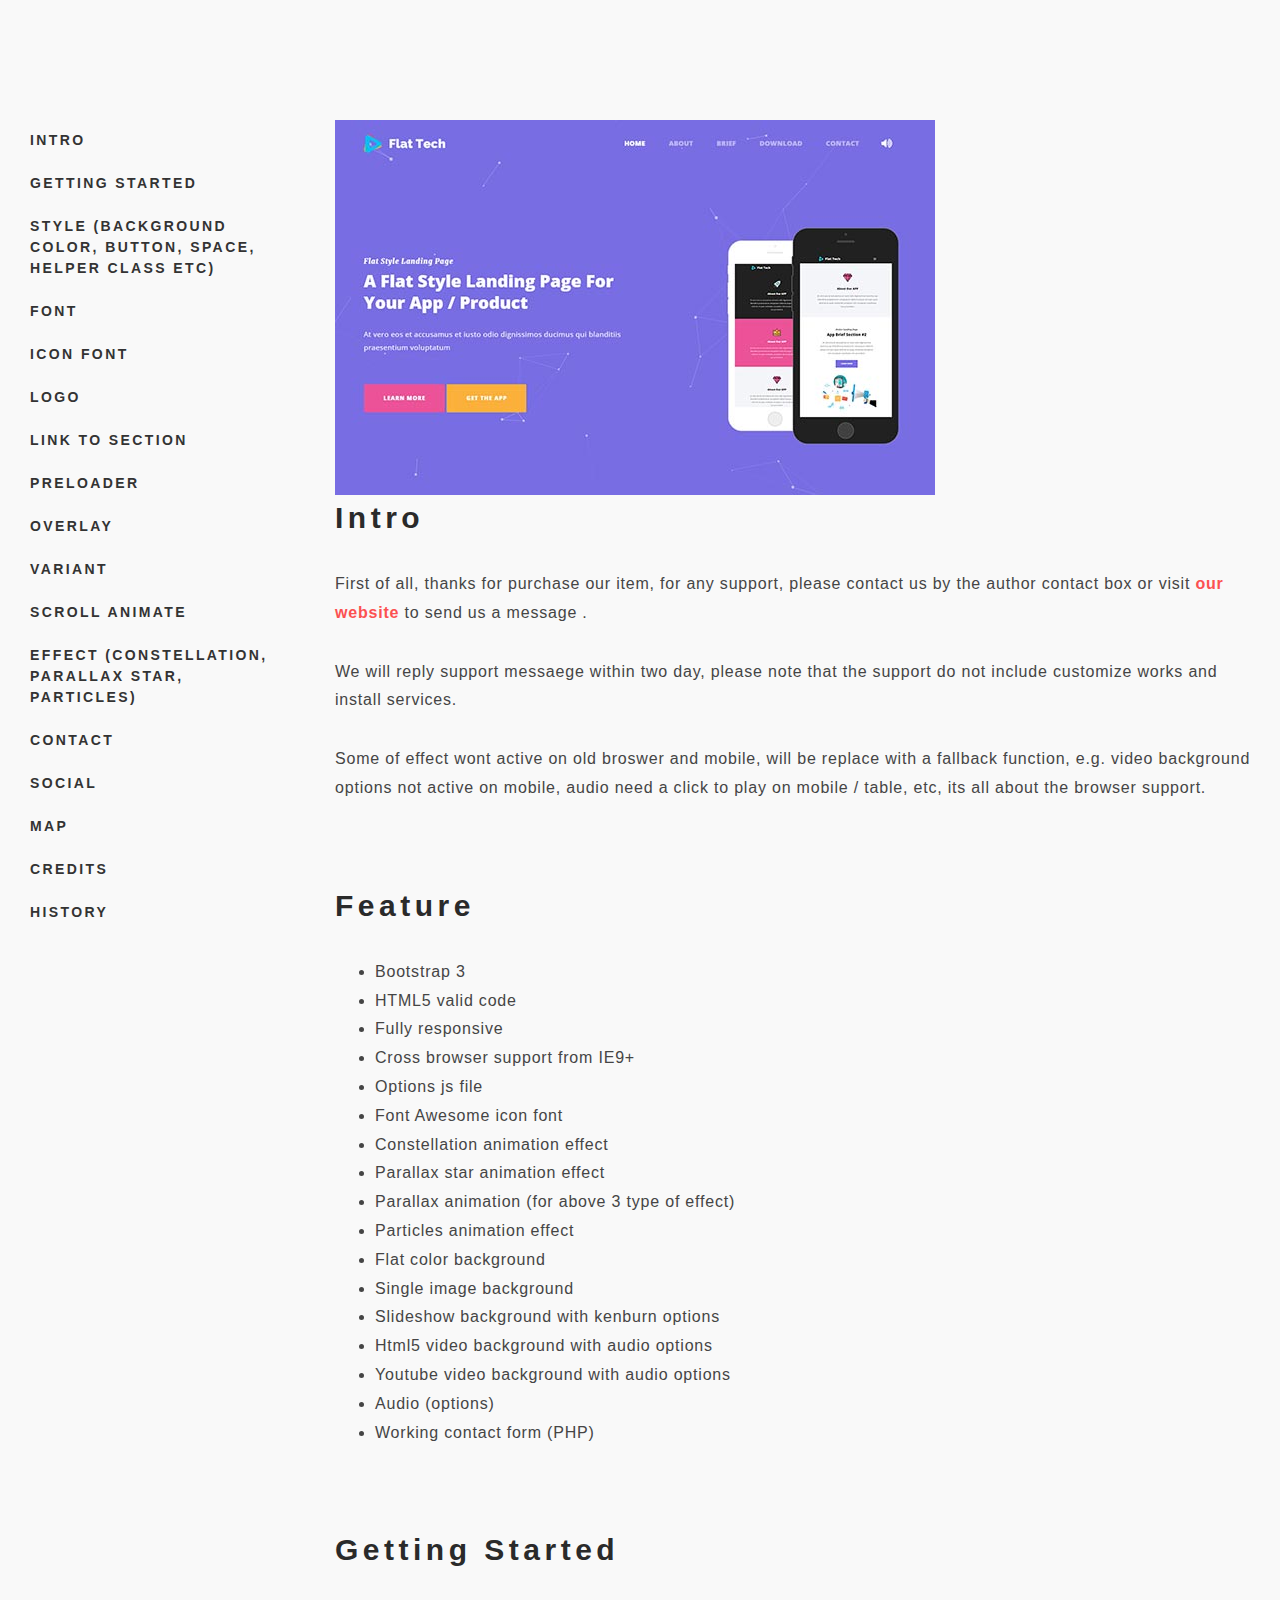
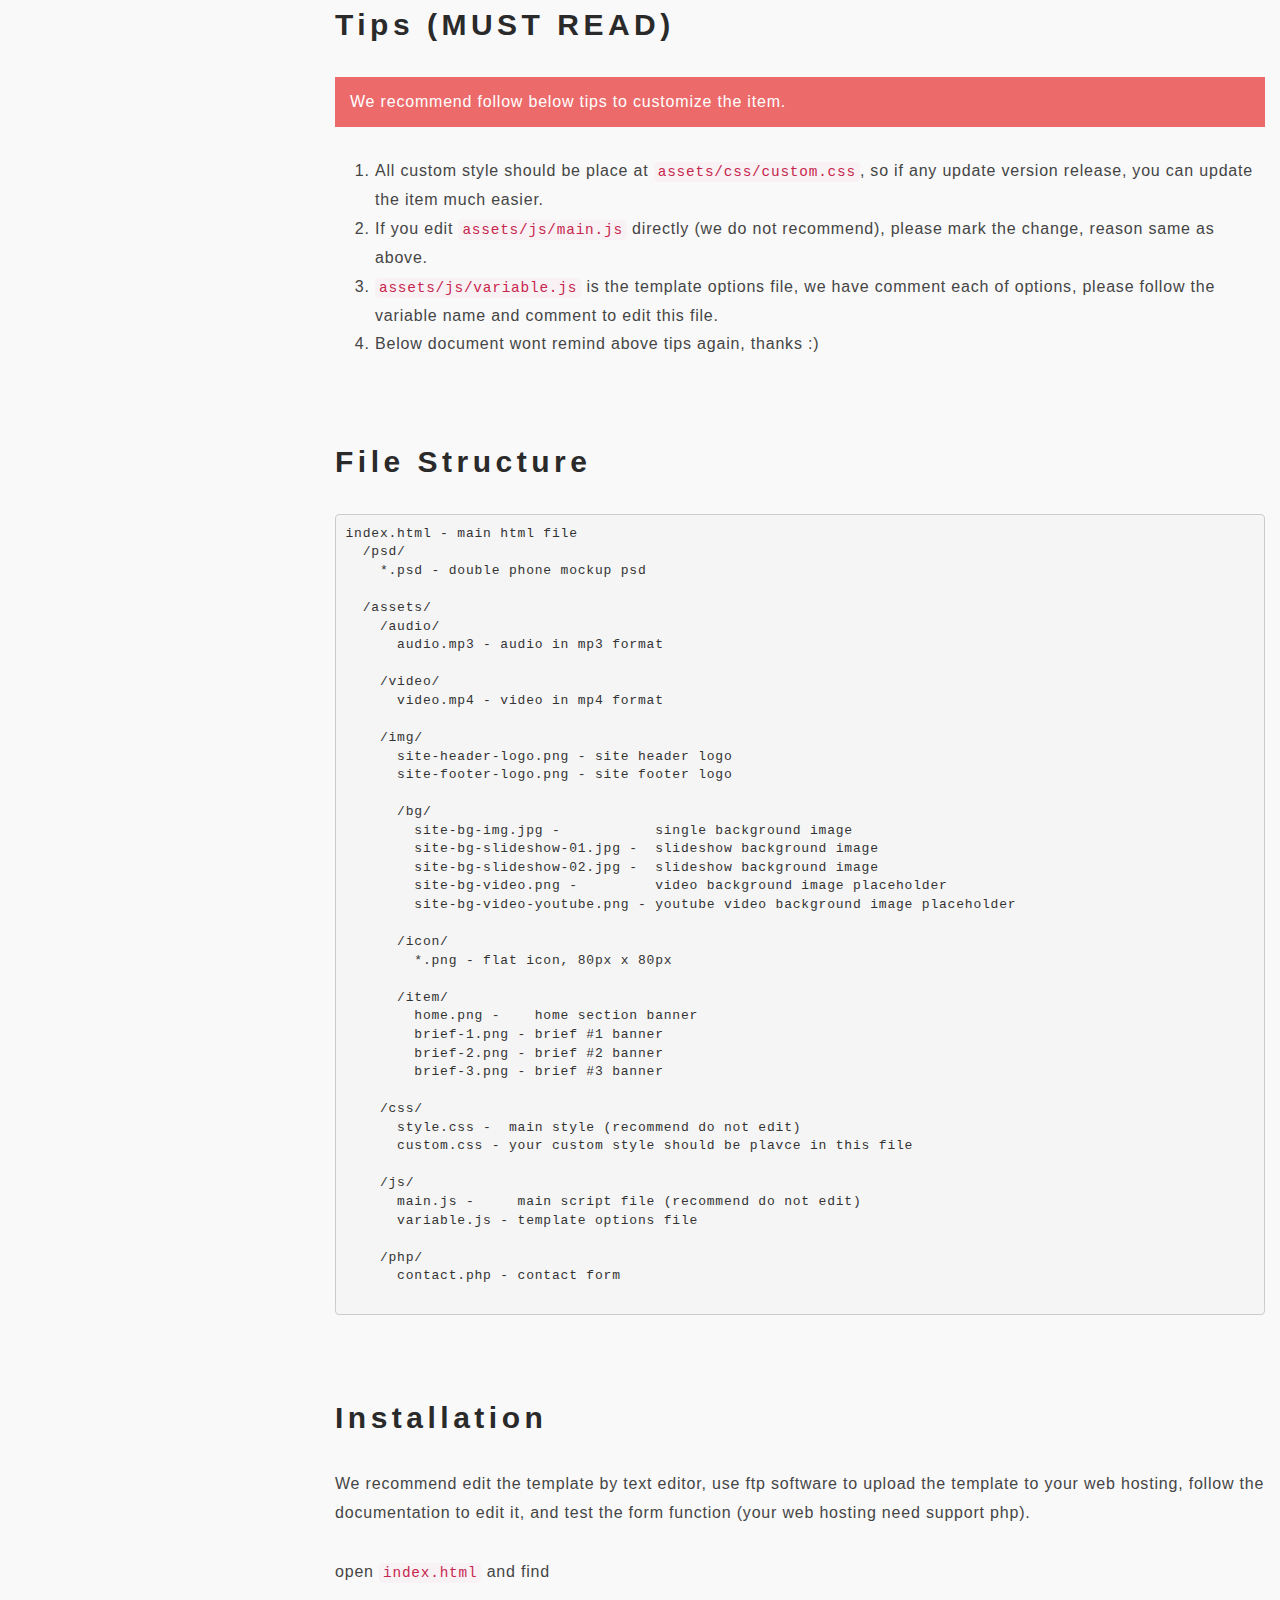
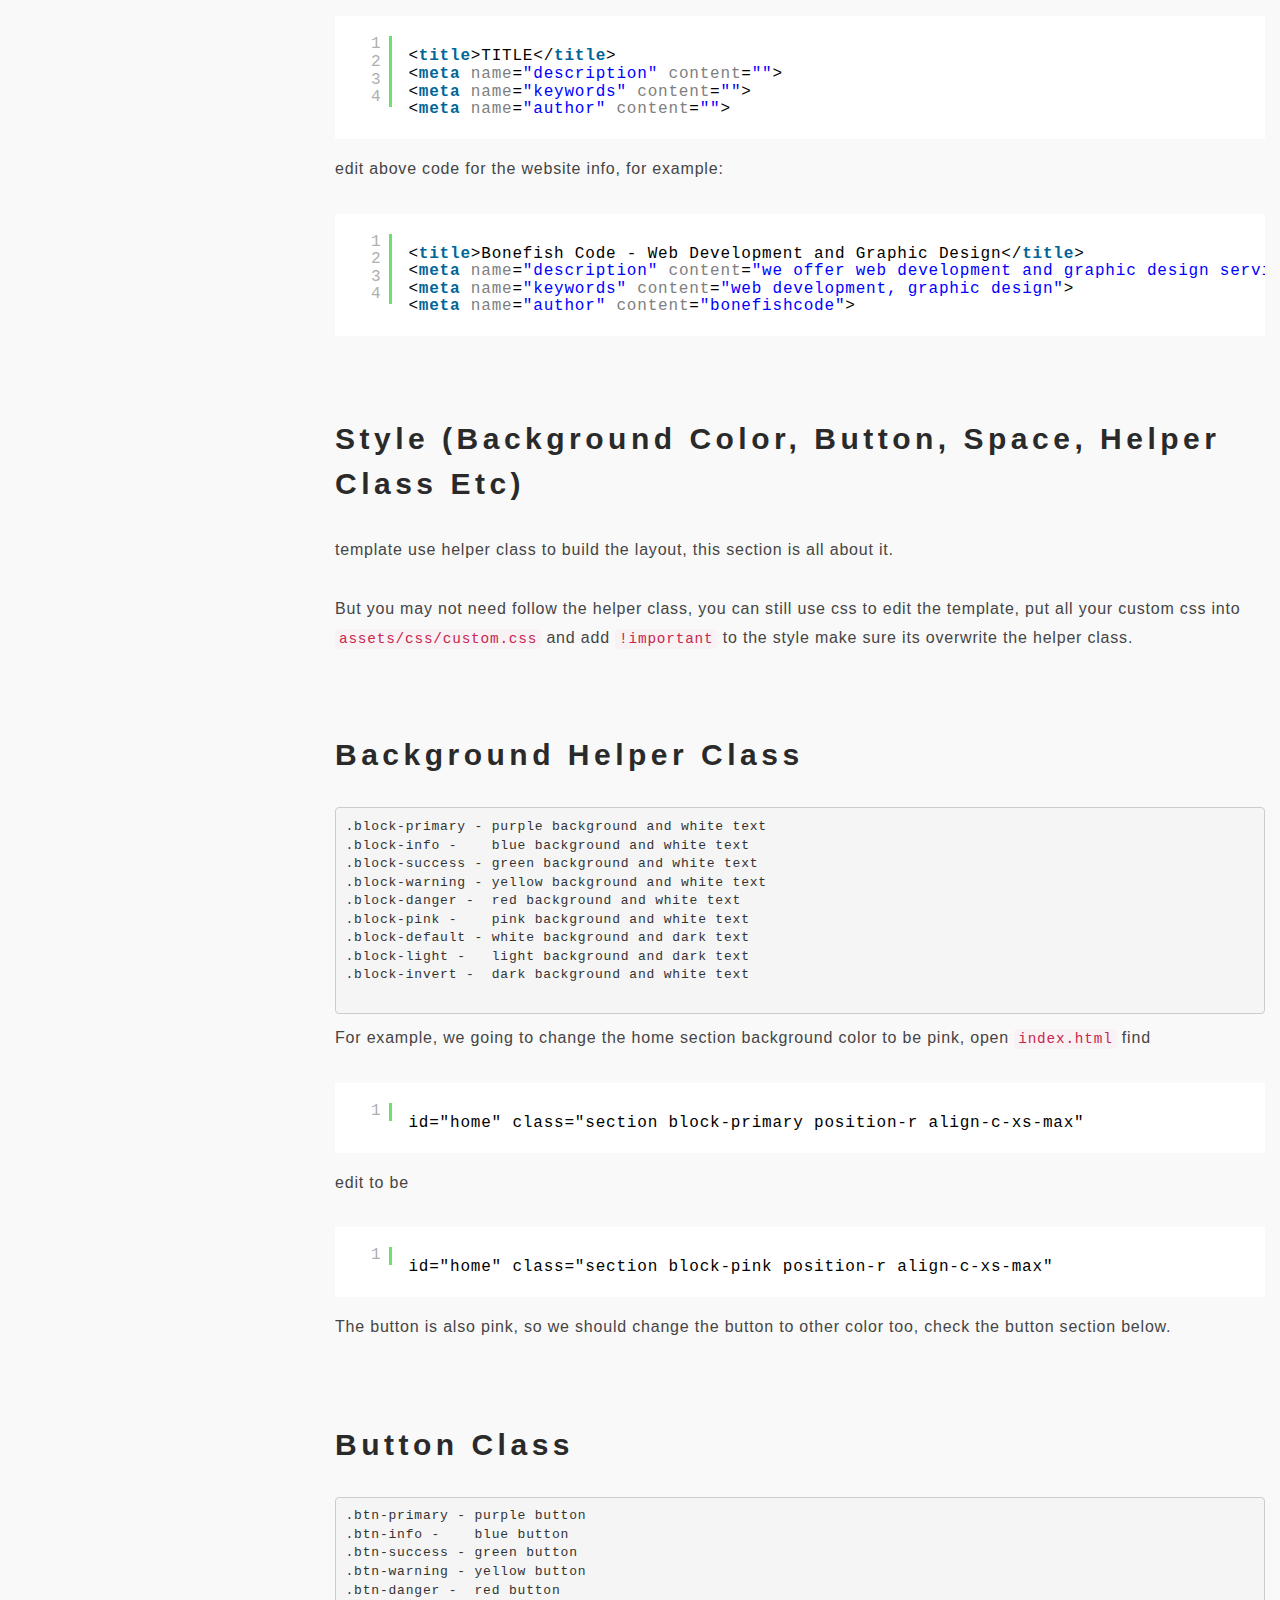
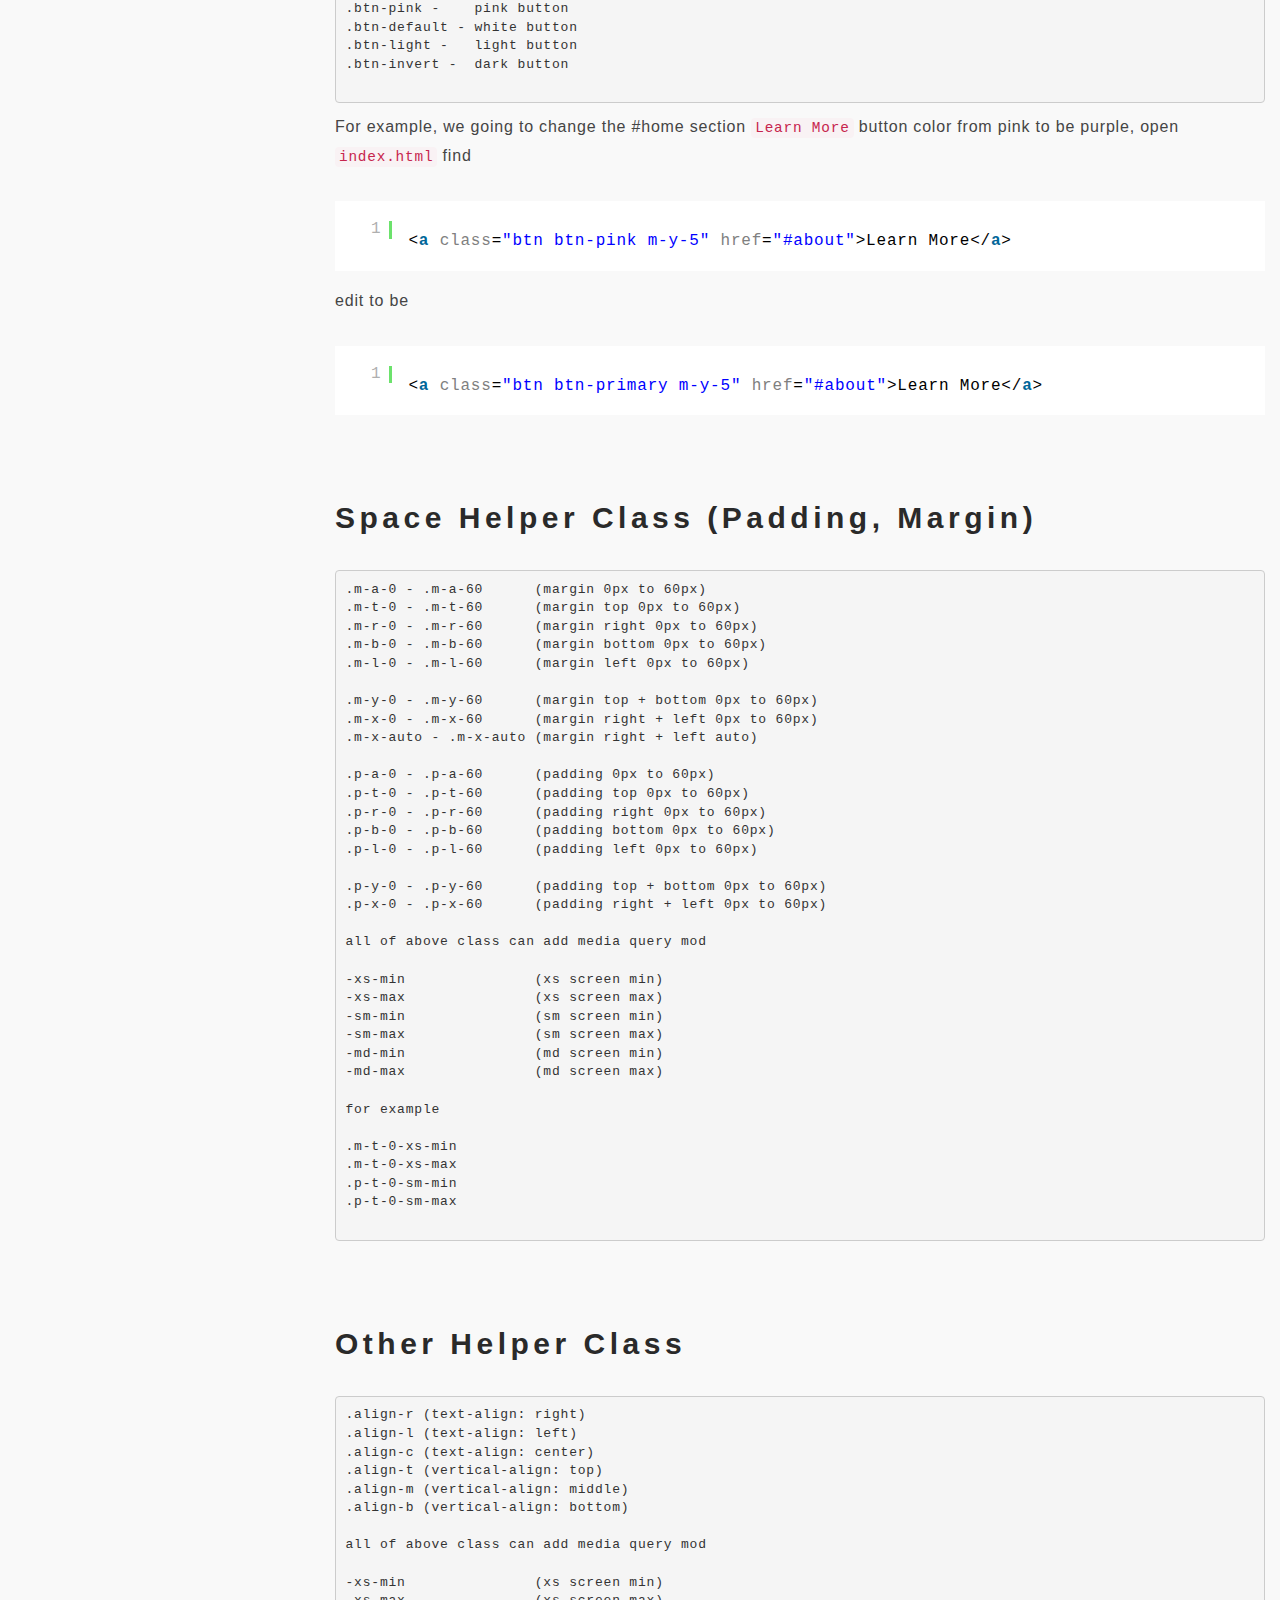
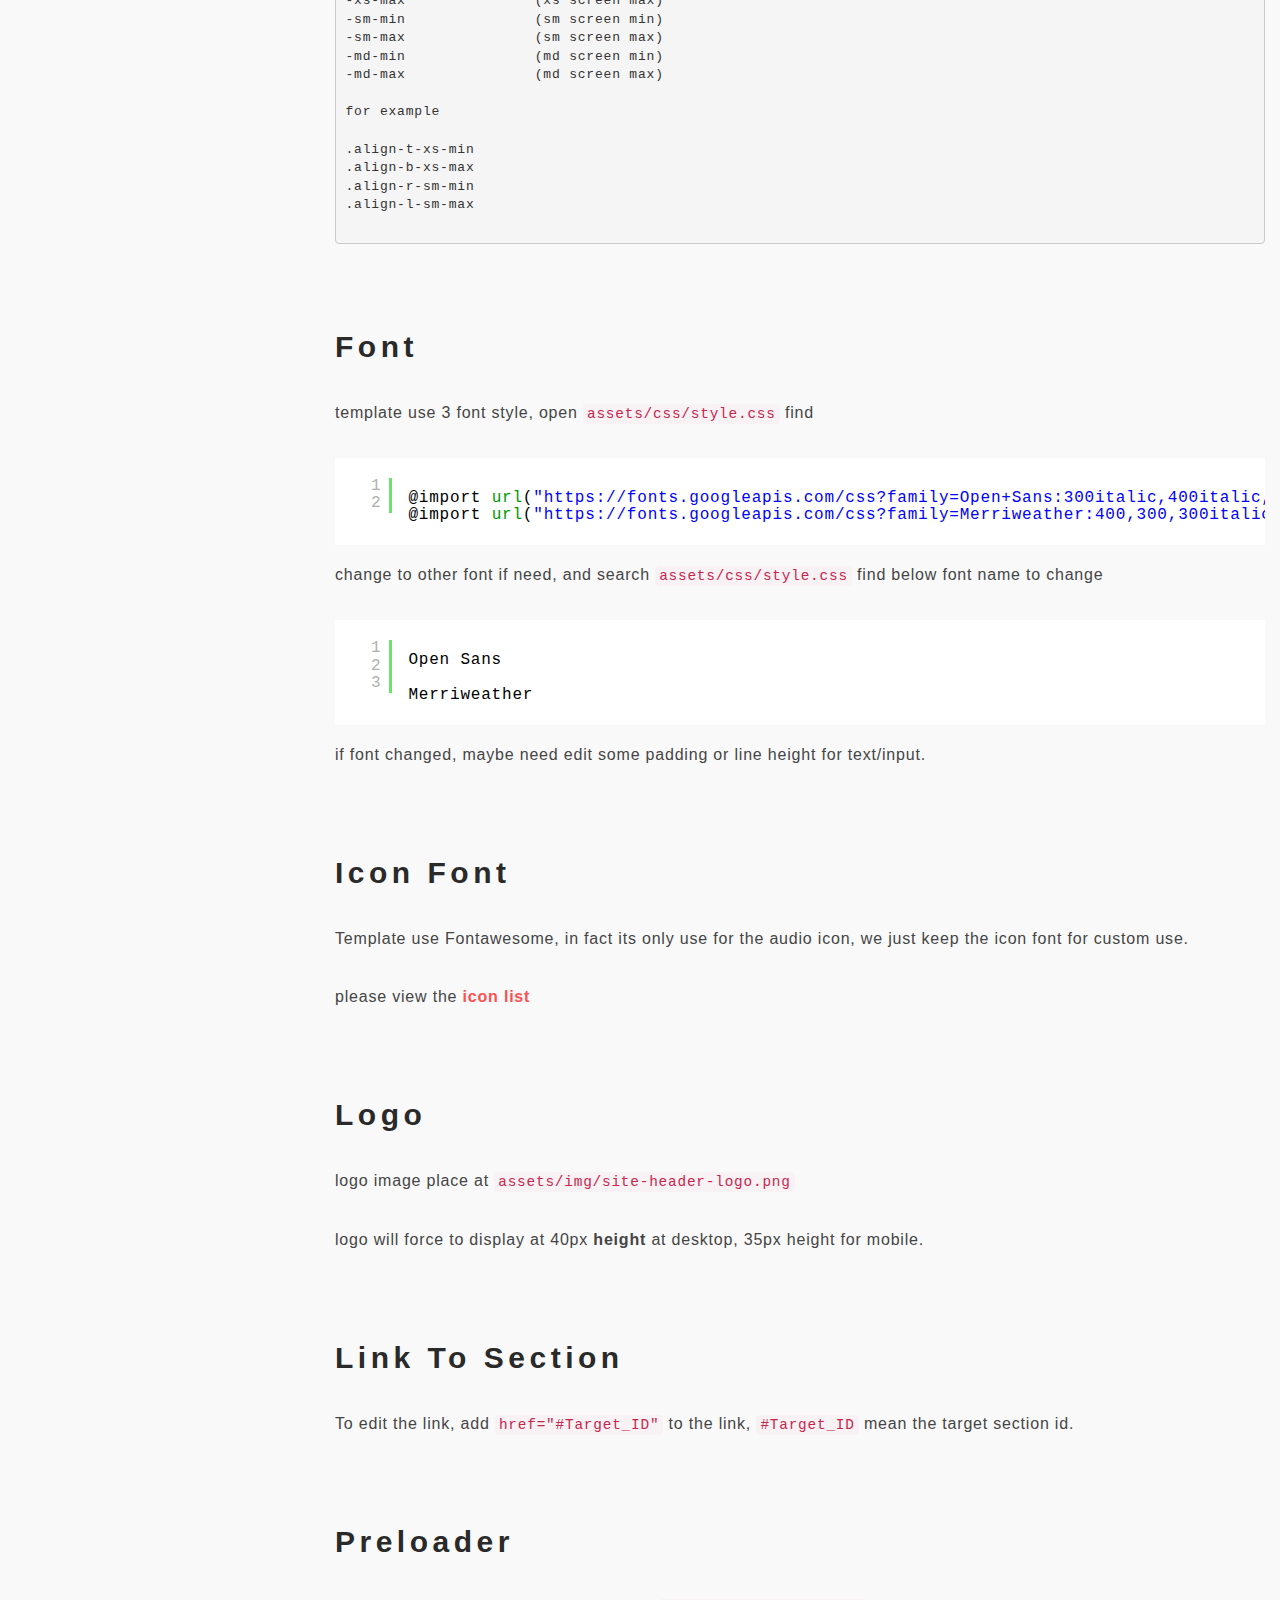
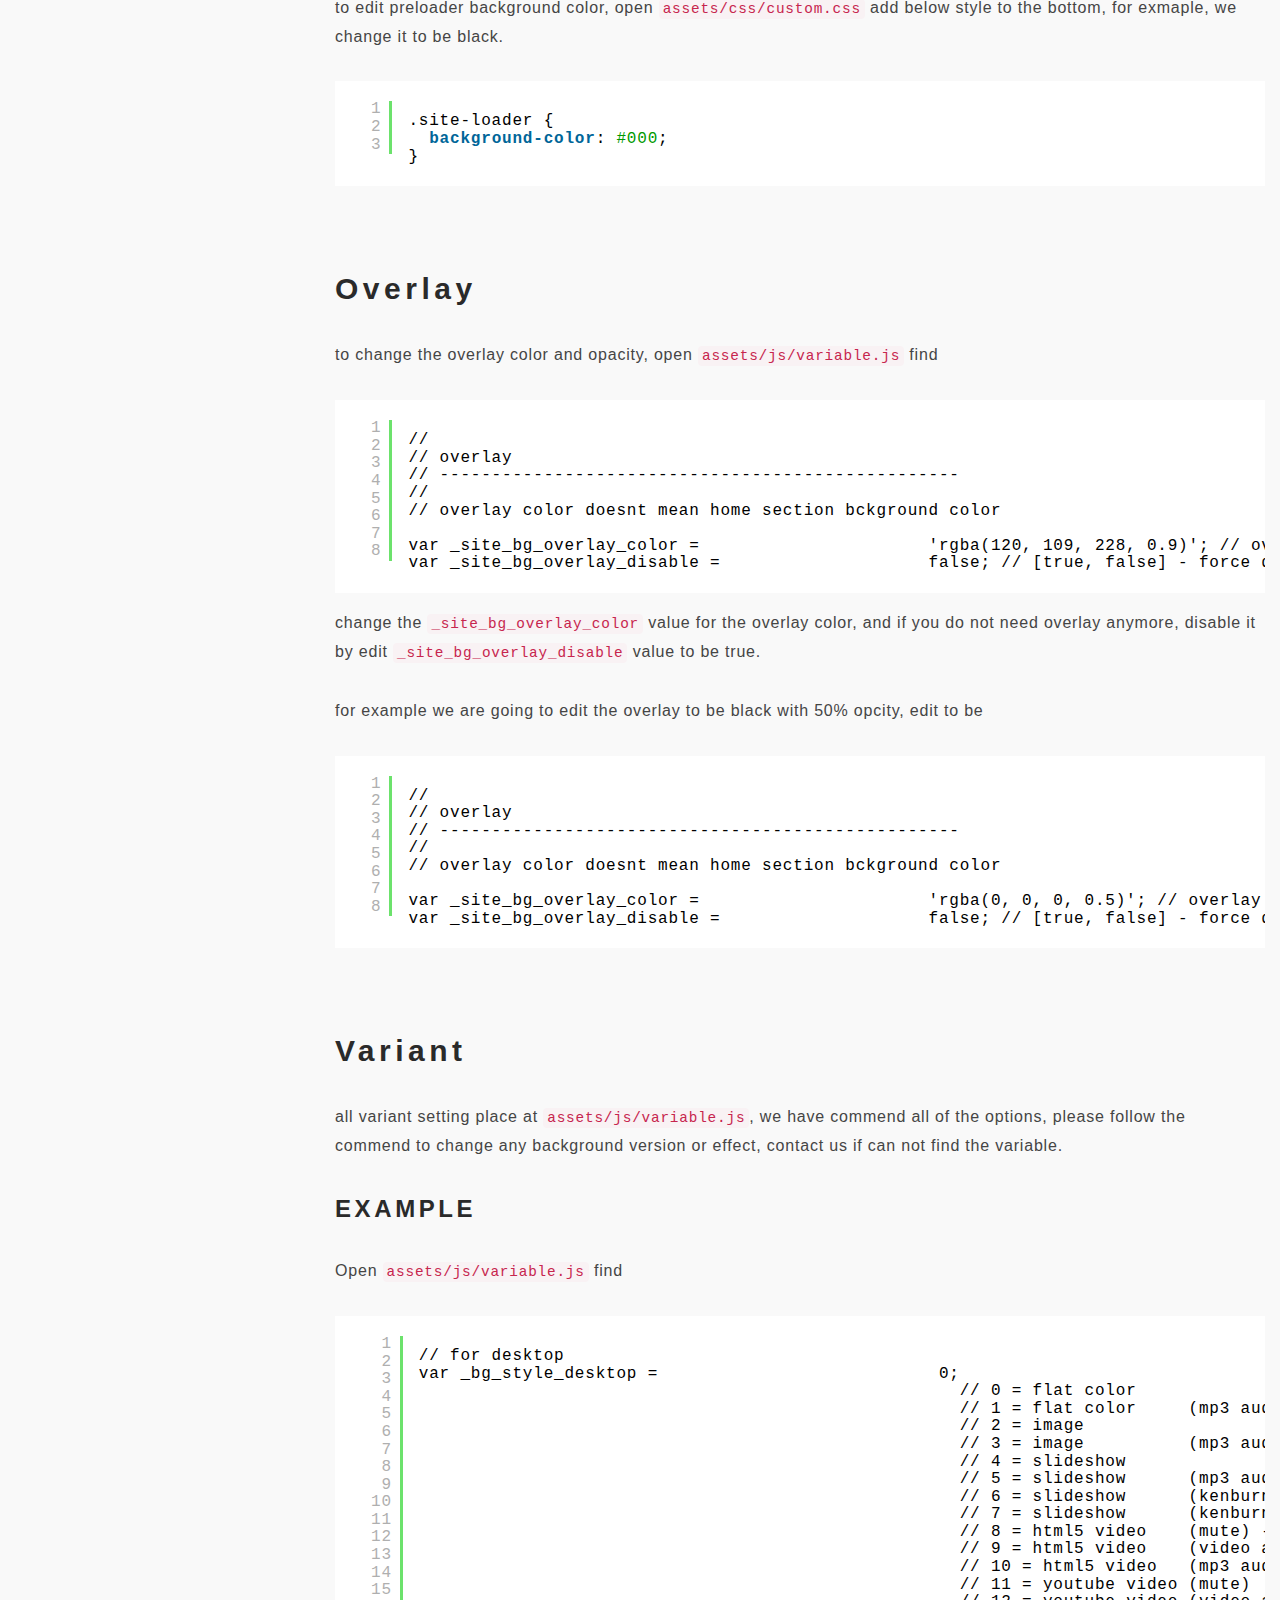
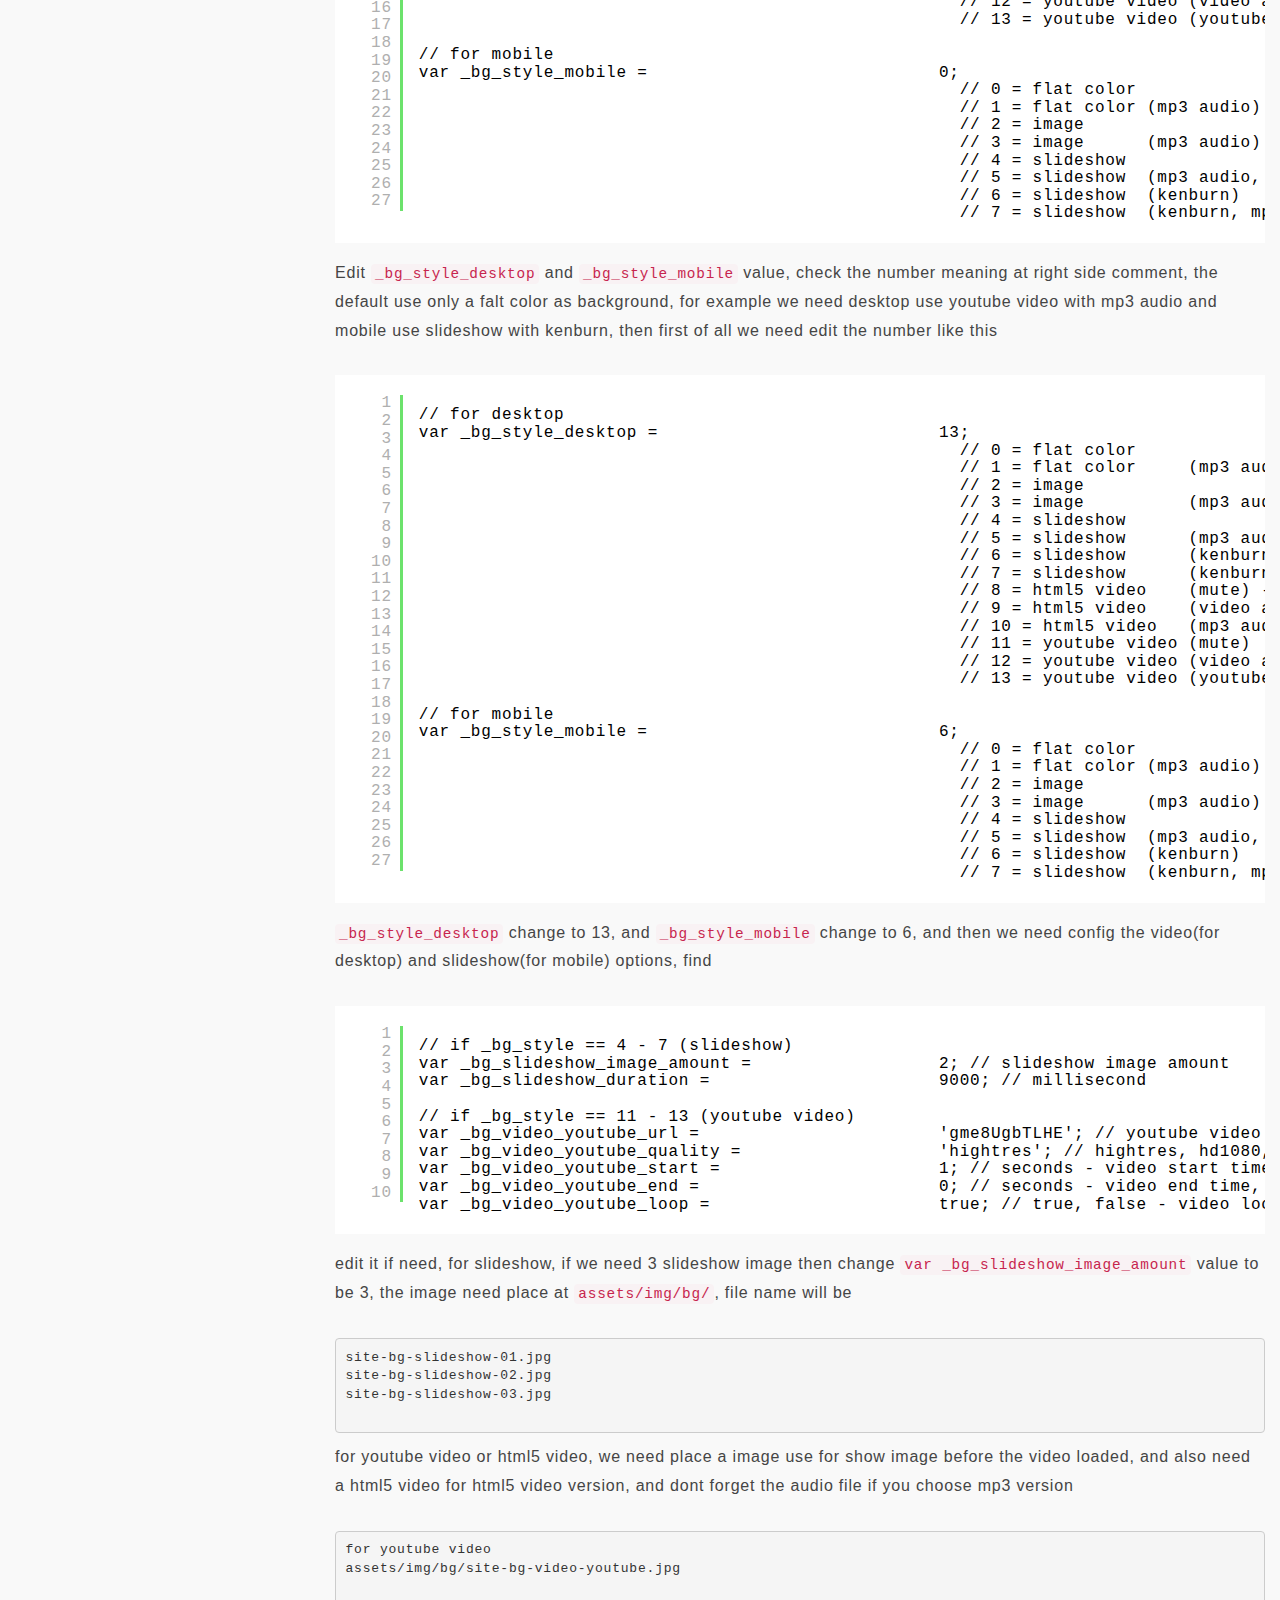
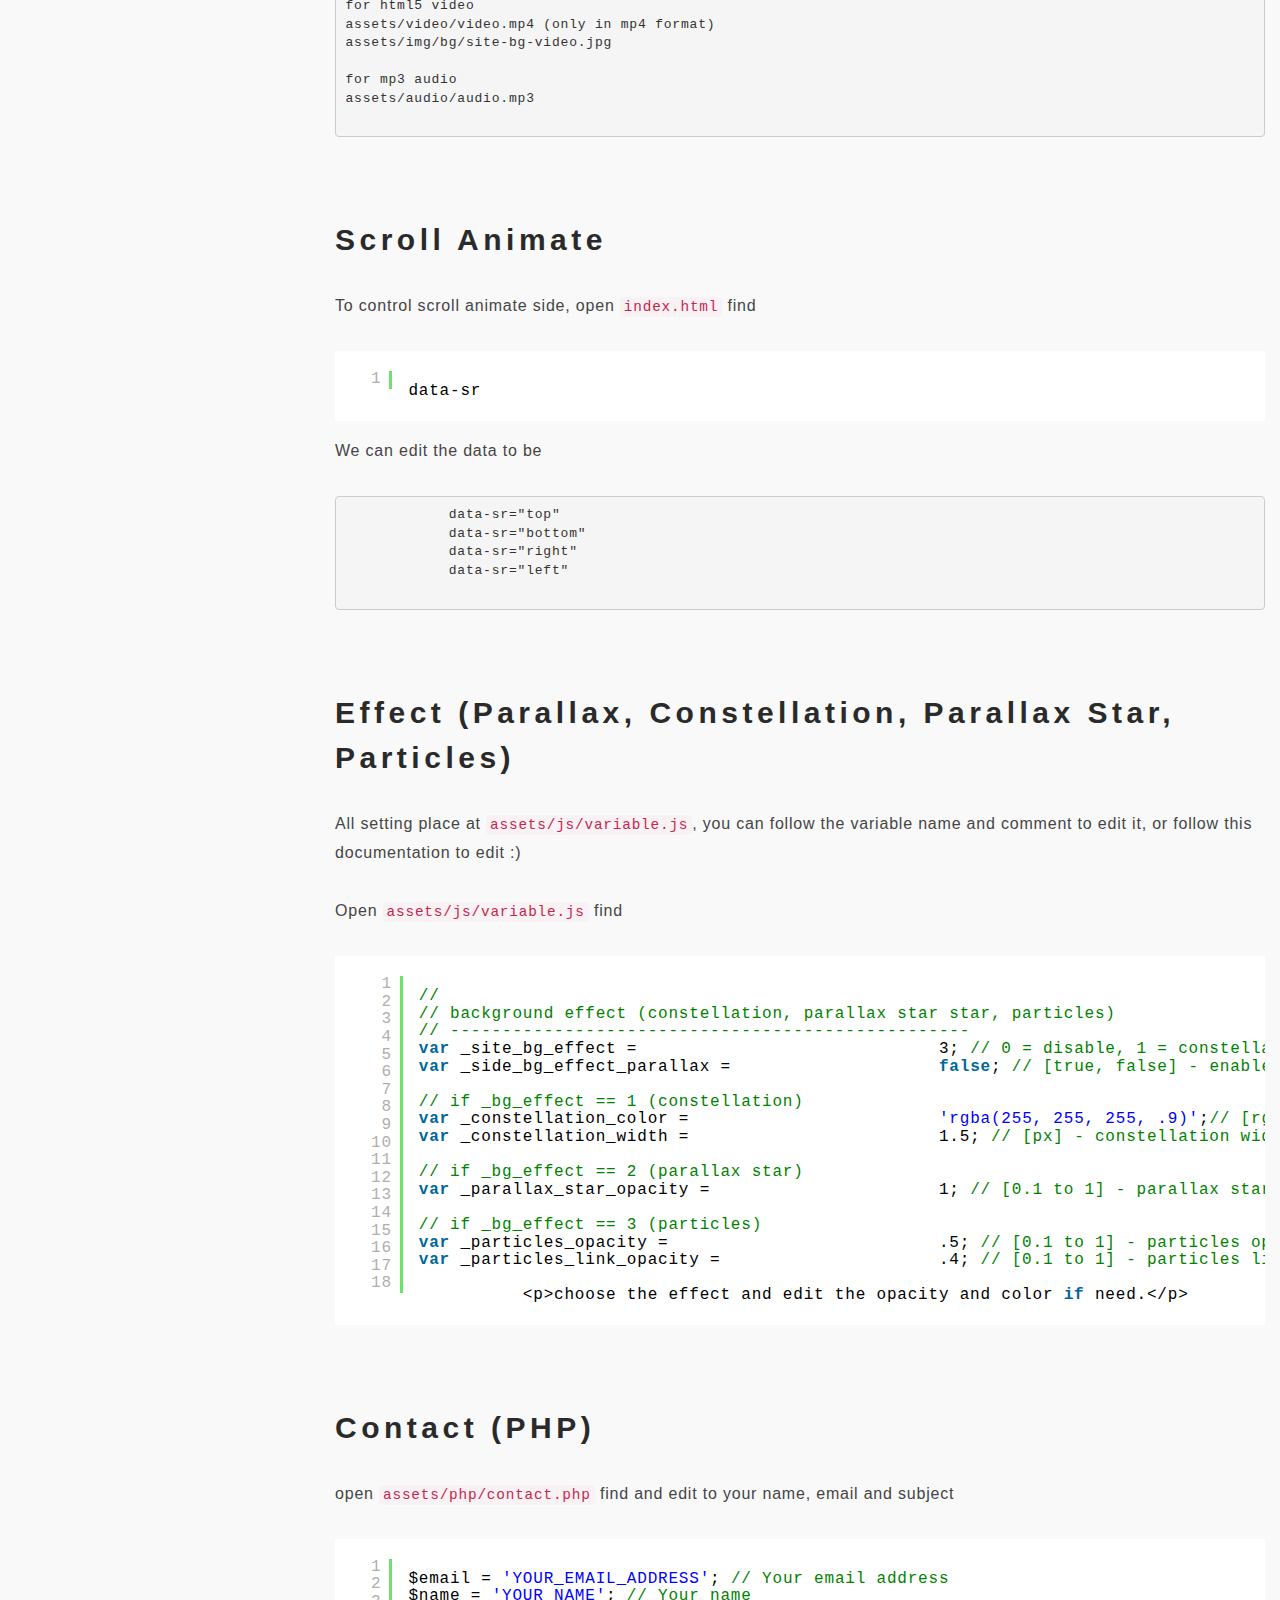
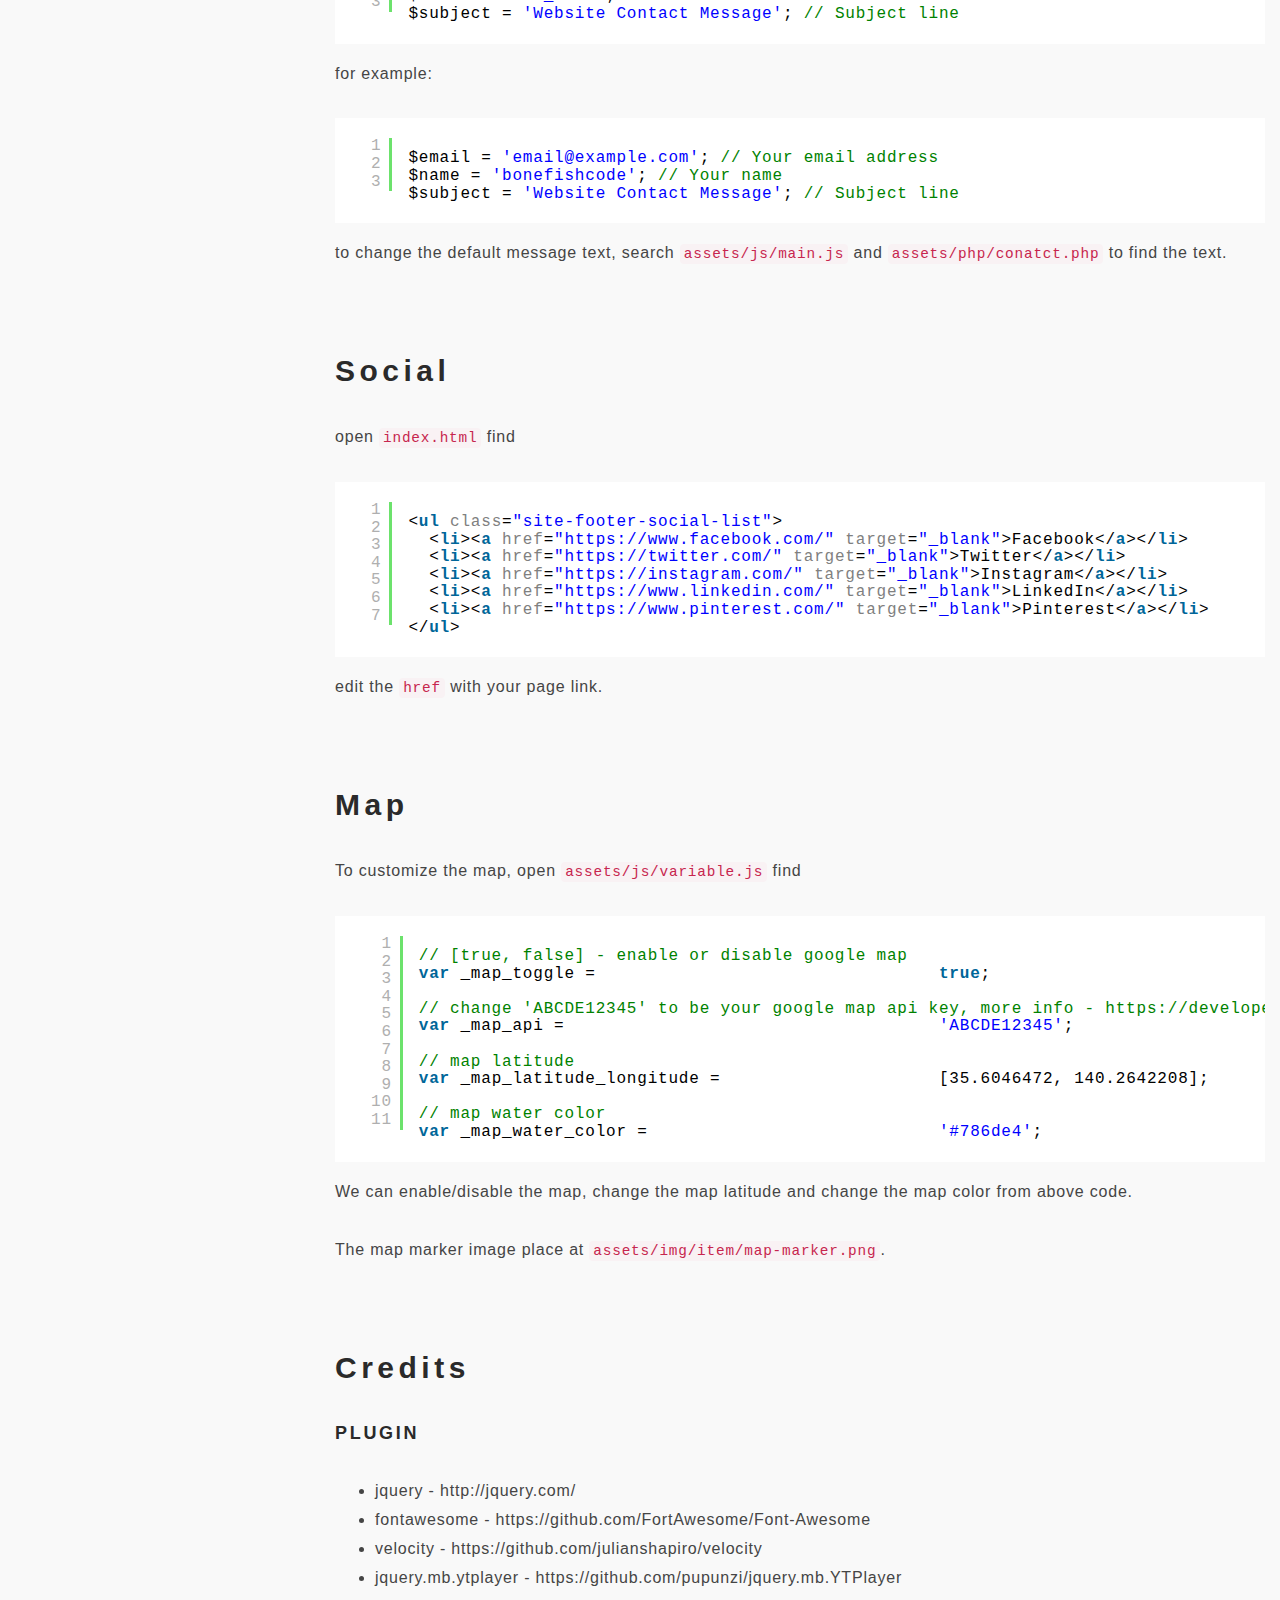
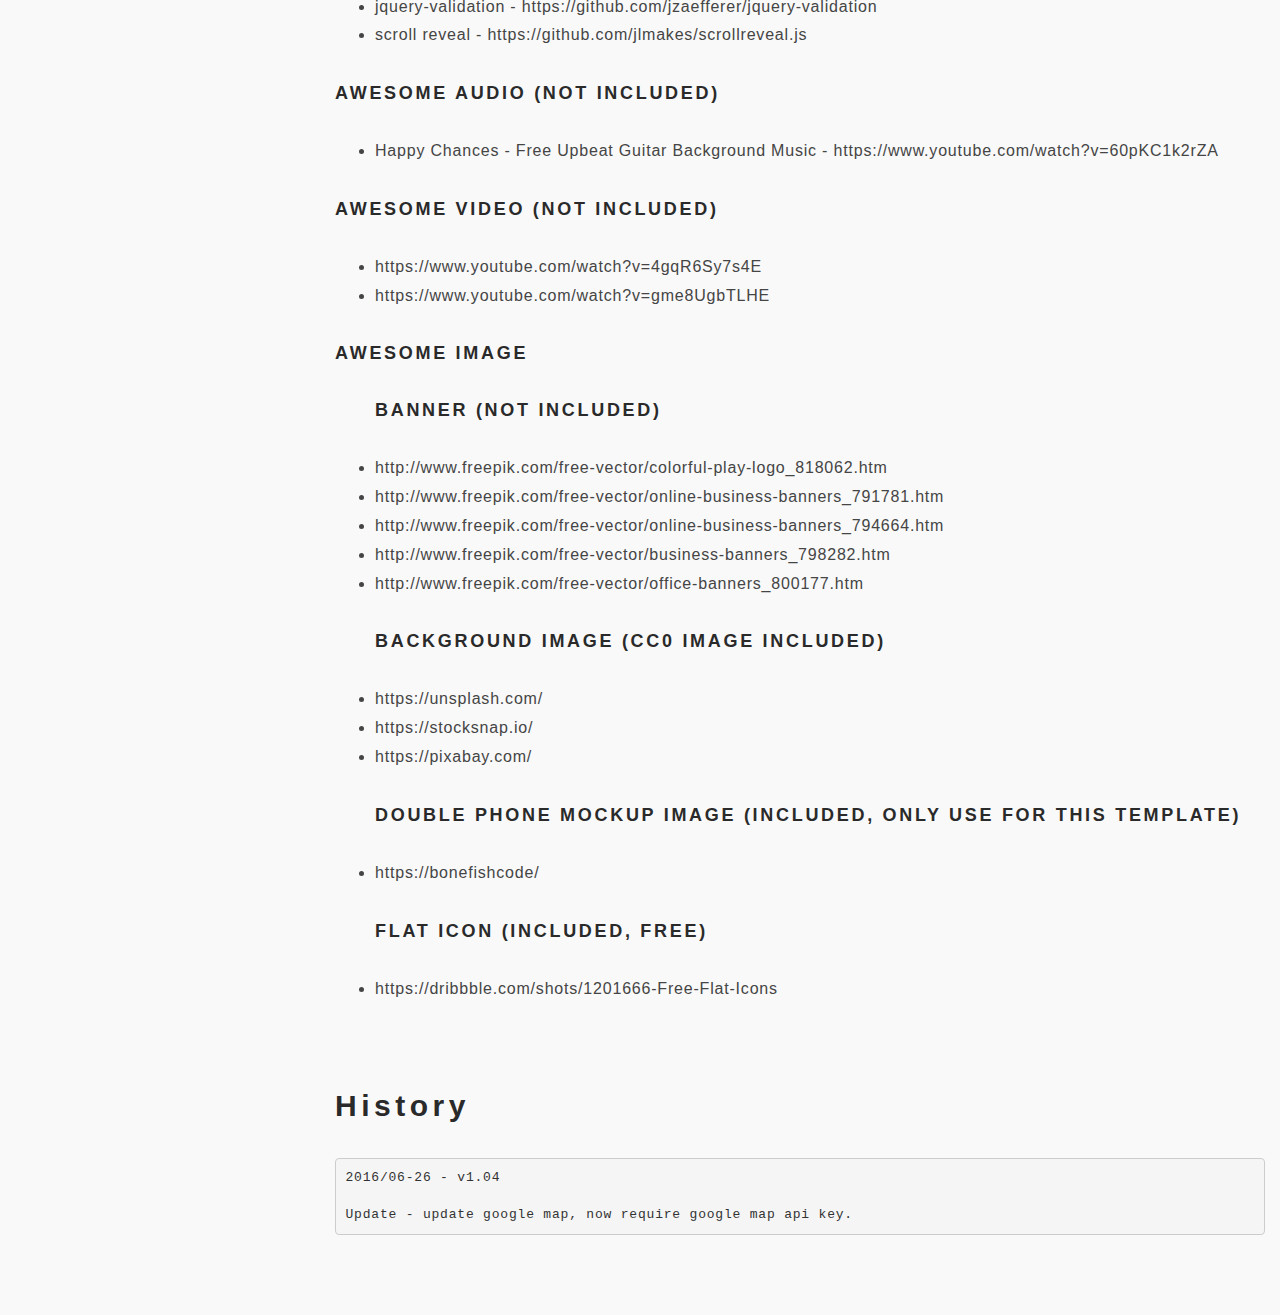
<file: documentation/index.html>
<!DOCTYPE html>
<!--[if lt IE 7 ]><html class="ie ie6 ie-lt10 ie-lt9 ie-lt8 ie-lt7 no-js" lang="en"><![endif]-->
<!--[if IE 7 ]><html class="ie ie7 ie-lt10 ie-lt9 ie-lt8 no-js" lang="en"><![endif]-->
<!--[if IE 8 ]><html class="ie ie8 ie-lt10 ie-lt9 no-js" lang="en"><![endif]-->
<!--[if IE 9 ]><html class="ie ie9 ie-lt10 no-js" lang="en"><![endif]-->
<!--[if gt IE 9]><!-->
<html class="no-js" lang="en">
<!--<![endif]-->
  <head>
  <meta charset="utf-8">
  <meta http-equiv="X-UA-Compatible" content="IE=edge">
  <meta name="viewport" content="width=device-width, initial-scale=1">
  <meta name="description" content="">
  <meta name="keywords" content="">
  <meta name="author" content="">
  <title>Documentation</title>
  <link type='text/css' href='css/bootstrap.min.css' rel='stylesheet'>
  <link type='text/css' href='css/style.css' rel='stylesheet'>
  <!--[if lt IE 9]>
  <script type="text/javascript" src="js/ie/html5shiv.min.js"></script>
  <![endif]-->
  </head>
  <body data-spy="scroll" data-target="#scroll-spy">

  <div class="page-wrapper">

  <div class="container-fluid">
    <div class="row">

      <div class="col-md-3" id="scroll-spy">
        <ul class="nav nav-stacked sidebar-nav affix" id="sidebar-affix">
          <li>
            <a href="#intro">intro</a>
            <ul class="nav">
              <li><a href="#feature">feature</a></li>
            </ul>
          </li>

          <li>
            <a href="#start">Getting started</a>
            <ul class="nav">
              <li><a href="#fileStructure">file structure</a></li>
              <li><a href="#install">installation</a></li>
            </ul>
          </li>

          <li>
            <a href="#style">Style (background color, button, space, helper class etc)</a>
            <ul class="nav">
              <li><a href="#bgColor">background color</a></li>
              <li><a href="#button">button</a></li>
              <li><a href="#space">space</a></li>
              <li><a href="#helperClass">other helper class</a></li>
            </ul>
          </li>

          <li>
            <li><a href="#font">Font</a></li>
            <li><a href="#icon-font">Icon Font</a></li>
            <li><a href="#logo">logo</a></li>
          </li>
          <li><a href="#link">Link To Section</a></li>
          <li><a href="#overlay">Preloader</a></li>
          <li><a href="#overlay">Overlay</a></li>
          <li><a href="#variant">Variant</a></li>
          <li><a href="#sanimate">Scroll Animate</a></li>
          <li><a href="#effect">Effect (constellation, parallax star, particles)</a></li>
          <li><a href="#contact">Contact</a></li>
          <li><a href="#social">Social</a></li>
          <li><a href="#map">Map</a></li>
          <li><a href="#credits">Credits</a></li>
          <li><a href="#history">History</a></li>
        </ul>
      </div>

      <div class="col-md-9">

        <div class="doc-section" id="intro">
          <img src="img/preview.jpg" class="preview">
          <h2 id="intro">intro</h2>
          <p>First of all, thanks for purchase our item, for any support, please contact us by the author contact box or visit <a href="http://bonefishcode.com" target="_blank">our website</a> to send us a message .</p>

          <p>We will reply support messaege within two day, please note that the support do not include customize works and install services.</p>

          <p>Some of effect wont active on old broswer and mobile, will be replace with a fallback function, e.g. video background options not active on mobile, audio need a click to play on mobile / table, etc, its all about the browser support.</p>
        </div>

        <div class="doc-section" id="feature">
          <h2>feature</h2>
          <ul>
            <li>Bootstrap 3</li>
            <li>HTML5 valid code</li>
            <li>Fully responsive</li>
            <li>Cross browser support from IE9+</li>
            <li>Options js file</li>
            <li>Font Awesome icon font</li>
            <li>Constellation animation effect</li>
            <li>Parallax star animation effect</li>
            <li>Parallax animation (for above 3 type of effect)</li>
            <li>Particles animation effect</li>
            <li>Flat color background</li>
            <li>Single image background</li>
            <li>Slideshow background with kenburn options</li>
            <li>Html5 video background with audio options</li>
            <li>Youtube video background with audio options</li>
            <li>Audio (options)</li>
            <li>Working contact form (PHP)</li>
          </ul>
        </div>

        <div class="doc-section" id="start">
          <h2>getting started</h2>
          <h2>Tips (MUST READ)</h2>
          <p class="notice danger">We recommend follow below tips to customize the item.</p>
          <ol>
            <li>All custom style should be place at <code>assets/css/custom.css</code>, so if any update version release, you can update the item much easier.</li>
            <li>If you edit <code>assets/js/main.js</code> directly (we do not recommend), please mark the change, reason same as above.</li>
            <li><code>assets/js/variable.js</code> is the template options file, we have comment each of options, please follow the variable name and comment to edit this file.</li>
            <li>Below document wont remind above tips again, thanks :)</li>
          </ol>
        </div>

        <div class="doc-section" id="fileStructure">
          <h2>file structure</h2>
          <pre>
index.html - main html file
  /psd/
    *.psd - double phone mockup psd

  /assets/
    /audio/
      audio.mp3 - audio in mp3 format

    /video/
      video.mp4 - video in mp4 format

    /img/
      site-header-logo.png - site header logo
      site-footer-logo.png - site footer logo

      /bg/
        site-bg-img.jpg -           single background image
        site-bg-slideshow-01.jpg -  slideshow background image
        site-bg-slideshow-02.jpg -  slideshow background image
        site-bg-video.png -         video background image placeholder
        site-bg-video-youtube.png - youtube video background image placeholder

      /icon/
        *.png - flat icon, 80px x 80px

      /item/
        home.png -    home section banner
        brief-1.png - brief #1 banner
        brief-2.png - brief #2 banner
        brief-3.png - brief #3 banner

    /css/
      style.css -  main style (recommend do not edit)
      custom.css - your custom style should be plavce in this file

    /js/
      main.js -     main script file (recommend do not edit)
      variable.js - template options file

    /php/
      contact.php - contact form
          </pre>
        </div>

        <div class="doc-section" id="install">
          <h2>Installation</h2>
          <p>We recommend edit the template by text editor, use ftp software to upload the template to your web hosting, follow the documentation to edit it, and test the form function (your web hosting need support php).</p>
          <p>open <code>index.html</code> and find</p>
          <pre class="brush: html">
            <title>TITLE</title>
            <meta name="description" content="">
            <meta name="keywords" content="">
            <meta name="author" content="">
          </pre>
          <p>edit above code for the website info, for example:</p>
          <pre class="brush: html">
            <title>Bonefish Code - Web Development and Graphic Design</title>
            <meta name="description" content="we offer web development and graphic design services for business">
            <meta name="keywords" content="web development, graphic design">
            <meta name="author" content="bonefishcode">
          </pre>
        </div>

        <div class="doc-section" id="style">
          <h2>Style (background color, button, space, helper class etc)</h2>
          <p>template use helper class to build the layout, this section is all about it.</p>
          <p>But you may not need follow the helper class, you can still use css to edit the template, put all your custom css into <code>assets/css/custom.css</code> and add <code>!important</code> to the style make sure its overwrite the helper class.</p>
        </div>
        <div class="doc-section" id="bgColor">
          <h2>Background helper class</h2>
          <pre>
.block-primary - purple background and white text
.block-info -    blue background and white text
.block-success - green background and white text
.block-warning - yellow background and white text
.block-danger -  red background and white text
.block-pink -    pink background and white text
.block-default - white background and dark text
.block-light -   light background and dark text
.block-invert -  dark background and white text
          </pre>
          <p>For example, we going to change the home section background color to be pink, open <code>index.html</code> find</p>
          <pre class="brush: html">
id="home" class="section block-primary position-r align-c-xs-max"
          </pre>
          <p>edit to be</p>
          <pre class="brush: html">
id="home" class="section block-pink position-r align-c-xs-max"
          </pre>
          <p>The button is also pink, so we should change the button to other color too, check the button section below.</p>
        </div>

        <div class="doc-section" id="button">
          <h2>Button class</h2>
          <pre>
.btn-primary - purple button
.btn-info -    blue button
.btn-success - green button
.btn-warning - yellow button
.btn-danger -  red button
.btn-pink -    pink button
.btn-default - white button
.btn-light -   light button
.btn-invert -  dark button
          </pre>
          <p>For example, we going to change the #home section <code>Learn More</code> button color from pink to be purple, open <code>index.html</code> find</p>
          <pre class="brush: html">
                    <a class="btn btn-pink m-y-5" href="#about">Learn More</a>
          </pre>
          <p>edit to be</p>
          <pre class="brush: html">
                    <a class="btn btn-primary m-y-5" href="#about">Learn More</a>
          </pre>
        </div>

        <div class="doc-section" id="space">
          <h2>Space helper class (padding, margin)</h2>
          <pre>
.m-a-0 - .m-a-60      (margin 0px to 60px)
.m-t-0 - .m-t-60      (margin top 0px to 60px)
.m-r-0 - .m-r-60      (margin right 0px to 60px)
.m-b-0 - .m-b-60      (margin bottom 0px to 60px)
.m-l-0 - .m-l-60      (margin left 0px to 60px)

.m-y-0 - .m-y-60      (margin top + bottom 0px to 60px)
.m-x-0 - .m-x-60      (margin right + left 0px to 60px)
.m-x-auto - .m-x-auto (margin right + left auto)

.p-a-0 - .p-a-60      (padding 0px to 60px)
.p-t-0 - .p-t-60      (padding top 0px to 60px)
.p-r-0 - .p-r-60      (padding right 0px to 60px)
.p-b-0 - .p-b-60      (padding bottom 0px to 60px)
.p-l-0 - .p-l-60      (padding left 0px to 60px)

.p-y-0 - .p-y-60      (padding top + bottom 0px to 60px)
.p-x-0 - .p-x-60      (padding right + left 0px to 60px)

all of above class can add media query mod

-xs-min               (xs screen min)
-xs-max               (xs screen max)
-sm-min               (sm screen min)
-sm-max               (sm screen max)
-md-min               (md screen min)
-md-max               (md screen max)

for example

.m-t-0-xs-min
.m-t-0-xs-max
.p-t-0-sm-min
.p-t-0-sm-max
          </pre>
        </div>

        <div class="doc-section" id="helperClass">
          <h2>other helper class</h2>
          <pre>
.align-r (text-align: right)
.align-l (text-align: left)
.align-c (text-align: center)
.align-t (vertical-align: top)
.align-m (vertical-align: middle)
.align-b (vertical-align: bottom)

all of above class can add media query mod

-xs-min               (xs screen min)
-xs-max               (xs screen max)
-sm-min               (sm screen min)
-sm-max               (sm screen max)
-md-min               (md screen min)
-md-max               (md screen max)

for example

.align-t-xs-min
.align-b-xs-max
.align-r-sm-min
.align-l-sm-max
          </pre>
        </div>






























        <div class="doc-section" id="font">
          <h2>font</h2>
          <p>template use 3 font style, open <code>assets/css/style.css</code> find</p>
          <pre class="brush: css">
@import url("https://fonts.googleapis.com/css?family=Open+Sans:300italic,400italic,600italic,700italic,800italic,400,300,600,700,800");
@import url("https://fonts.googleapis.com/css?family=Merriweather:400,300,300italic,400italic,700,700italic,900,900italic");
          </pre>
          <p>change to other font if need, and search <code>assets/css/style.css</code> find below font name to change</p>
          <pre class="brush: css">
Open Sans

Merriweather
          </pre>
          <p>if font changed, maybe need edit some padding or line height for text/input.</p>
        </div>

        <div class="doc-section" id="icon-font">
          <h2>icon font</h2>
          <p>Template use Fontawesome, in fact its only use for the audio icon, we just keep the icon font for custom use.</p>
          <p>please view the <a href="https://fortawesome.github.io/Font-Awesome/icons/" target="_blank">icon list</a></p>
        </div>

        <div class="doc-section" id="logo">
          <h2>logo</h2>
          <p>logo image place at <code>assets/img/site-header-logo.png</code></p>
          <p>logo will force to display at 40px <b>height</b> at desktop, 35px height for mobile.</p>
        </div>

        <div class="doc-section" id="link">
          <h2>Link to section</h2>
          <p>To edit the link, add <code>href="#Target_ID"</code> to the link, <code>#Target_ID</code> mean the target section id.</p>
        </div>

        <div class="doc-section" id="preloader">
          <h2>Preloader</h2>
          <p>to edit preloader background color, open <code>assets/css/custom.css</code> add below style to the bottom, for exmaple, we change it to be black.</p>
          <pre class="brush: css">
.site-loader {
  background-color: #000;
}
          </pre>
        </div>

        <div class="doc-section" id="overlay">
          <h2>overlay</h2>
          <p>to change the overlay color and opacity, open <code>assets/js/variable.js</code> find</p>
          <pre class="brush: html">
//
// overlay
// --------------------------------------------------
//
// overlay color doesnt mean home section bckground color

var _site_bg_overlay_color =                      'rgba(120, 109, 228, 0.9)'; // overlay color, rgba format
var _site_bg_overlay_disable =                    false; // [true, false] - force disable overlay, sometime we dont need it, disable by this variable
          </pre>
          <p>change the <code>_site_bg_overlay_color</code> value for the overlay color, and if you do not need overlay anymore, disable it by edit <code>_site_bg_overlay_disable</code> value to be true.</p>
          <p>for example we are going to edit the overlay to be black with 50% opcity, edit to be</p>
          <pre class="brush: html">
//
// overlay
// --------------------------------------------------
//
// overlay color doesnt mean home section bckground color

var _site_bg_overlay_color =                      'rgba(0, 0, 0, 0.5)'; // overlay color, rgba format
var _site_bg_overlay_disable =                    false; // [true, false] - force disable overlay, sometime we dont need it, disable by this variable
          </pre>
        </div>


        <div class="doc-section" id="variant">
          <h2>variant</h2>
          <p>all variant setting place at <code>assets/js/variable.js</code>, we have commend all of the options, please follow the commend to change any background version or effect, contact us if can not find the variable.</p>

          <h3>Example</h3>
          <p>Open <code>assets/js/variable.js</code> find</p>
          <pre class="brush: html">
// for desktop
var _bg_style_desktop =                           0;
                                                    // 0 = flat color
                                                    // 1 = flat color     (mp3 audio) - audio place at /audio/audio.mp3
                                                    // 2 = image
                                                    // 3 = image          (mp3 audio) - audio place at /audio/audio.mp3
                                                    // 4 = slideshow
                                                    // 5 = slideshow      (mp3 audio) - audio place at /audio/audio.mp3
                                                    // 6 = slideshow      (kenburn)
                                                    // 7 = slideshow      (kenburn, mp3 audio) - audio place at /audio/audio.mp3
                                                    // 8 = html5 video    (mute) - video file place at /video/video.mp4
                                                    // 9 = html5 video    (video audio)
                                                    // 10 = html5 video   (mp3 audio, audio place at /audio/audio.mp3)
                                                    // 11 = youtube video (mute)
                                                    // 12 = youtube video (video audio)
                                                    // 13 = youtube video (youtube + mp3 audio) - audio place at /audio/audio.mp3

// for mobile
var _bg_style_mobile =                            0;
                                                    // 0 = flat color
                                                    // 1 = flat color (mp3 audio) - audio place at /audio/audio.mp3
                                                    // 2 = image
                                                    // 3 = image      (mp3 audio) - audio place at /audio/audio.mp3
                                                    // 4 = slideshow
                                                    // 5 = slideshow  (mp3 audio, audio place at /audio/audio.mp3)
                                                    // 6 = slideshow  (kenburn)
                                                    // 7 = slideshow  (kenburn, mp3 audio) - audio place at /audio/audio.mp3
          </pre>
          <p>Edit <code>_bg_style_desktop</code> and <code>_bg_style_mobile</code> value, check the number meaning at right side comment, the default use only a falt color as background, for example we need desktop use youtube video with mp3 audio and mobile use slideshow with kenburn, then first of all we need edit the number like this</p>
          <pre class="brush: html">
// for desktop
var _bg_style_desktop =                           13;
                                                    // 0 = flat color
                                                    // 1 = flat color     (mp3 audio) - audio place at /audio/audio.mp3
                                                    // 2 = image
                                                    // 3 = image          (mp3 audio) - audio place at /audio/audio.mp3
                                                    // 4 = slideshow
                                                    // 5 = slideshow      (mp3 audio) - audio place at /audio/audio.mp3
                                                    // 6 = slideshow      (kenburn)
                                                    // 7 = slideshow      (kenburn, mp3 audio) - audio place at /audio/audio.mp3
                                                    // 8 = html5 video    (mute) - video file place at /video/video.mp4
                                                    // 9 = html5 video    (video audio)
                                                    // 10 = html5 video   (mp3 audio, audio place at /audio/audio.mp3)
                                                    // 11 = youtube video (mute)
                                                    // 12 = youtube video (video audio)
                                                    // 13 = youtube video (youtube + mp3 audio) - audio place at /audio/audio.mp3

// for mobile
var _bg_style_mobile =                            6;
                                                    // 0 = flat color
                                                    // 1 = flat color (mp3 audio) - audio place at /audio/audio.mp3
                                                    // 2 = image
                                                    // 3 = image      (mp3 audio) - audio place at /audio/audio.mp3
                                                    // 4 = slideshow
                                                    // 5 = slideshow  (mp3 audio, audio place at /audio/audio.mp3)
                                                    // 6 = slideshow  (kenburn)
                                                    // 7 = slideshow  (kenburn, mp3 audio) - audio place at /audio/audio.mp3
          </pre>
          <p><code>_bg_style_desktop</code> change to 13, and <code>_bg_style_mobile</code> change to 6, and then we need config the video(for desktop) and slideshow(for mobile) options, find</p>
          <pre class="brush: html">
// if _bg_style == 4 - 7 (slideshow)
var _bg_slideshow_image_amount =                  2; // slideshow image amount
var _bg_slideshow_duration =                      9000; // millisecond

// if _bg_style == 11 - 13 (youtube video)
var _bg_video_youtube_url =                       'gme8UgbTLHE'; // youtube video url id - https://www.youtube.com/watch?v=gme8UgbTLHE
var _bg_video_youtube_quality =                   'hightres'; // hightres, hd1080, hd720, default - youtube video quality
var _bg_video_youtube_start =                     1; // seconds - video start time
var _bg_video_youtube_end =                       0; // seconds - video end time, 0 to ignored
var _bg_video_youtube_loop =                      true; // true, false - video loop
          </pre>
          <p>edit it if need, for slideshow, if we need 3 slideshow image then change <code>var _bg_slideshow_image_amount</code> value to be 3, the image need place at <code>assets/img/bg/</code>, file name will be
          <pre>
site-bg-slideshow-01.jpg
site-bg-slideshow-02.jpg
site-bg-slideshow-03.jpg
          </pre>
          <p>for youtube video or html5 video, we need place a image use for show image before the video loaded, and also need a html5 video for html5 video version, and dont forget the audio file if you choose mp3 version</p>
          <pre>
for youtube video
assets/img/bg/site-bg-video-youtube.jpg

for html5 video
assets/video/video.mp4 (only in mp4 format)
assets/img/bg/site-bg-video.jpg

for mp3 audio
assets/audio/audio.mp3
          </pre>
          </p>
        </div>

        <div class="doc-section" id="sanimate">
          <h2>Scroll Animate</h2>
          <p>To control scroll animate side, open <code>index.html</code> find</p>
          <pre class="brush: js">
          data-sr
          </pre>
          <p>We can edit the data to be</p>
          <pre>
            data-sr="top"
            data-sr="bottom"
            data-sr="right"
            data-sr="left"
          </pre>
        </div>

        <div class="doc-section" id="effect">
          <h2>effect (parallax, constellation, parallax star, particles)</h2>
          <p>All setting place at <code>assets/js/variable.js</code>, you can follow the variable name and comment to edit it, or follow this documentation to edit :)</p>
          <p>Open <code>assets/js/variable.js</code> find</p>
          <pre class="brush: js">
//
// background effect (constellation, parallax star star, particles)
// --------------------------------------------------
var _site_bg_effect =                             3; // 0 = disable, 1 = constellation, 2 = parallax star star, 3 = particles
var _side_bg_effect_parallax =                    false; // [true, false] - enable parallax effect on effect 1,2 its force disable on mobile, and not work with outdated browser

// if _bg_effect == 1 (constellation)
var _constellation_color =                        'rgba(255, 255, 255, .9)';// [rgba format] - constellation color
var _constellation_width =                        1.5; // [px] - constellation width

// if _bg_effect == 2 (parallax star)
var _parallax_star_opacity =                      1; // [0.1 to 1] - parallax star opacity

// if _bg_effect == 3 (particles)
var _particles_opacity =                          .5; // [0.1 to 1] - particles opacity
var _particles_link_opacity =                     .4; // [0.1 to 1] - particles link opacity
          </pe>
          <p>choose the effect and edit the opacity and color if need.</p>
        </div>





        <div class="doc-section" id="contact">
          <h2>contact (PHP)</h2>
          <p>open <code>assets/php/contact.php</code> find and edit to your name, email and subject</p>
          <pre class="brush: js">
  $email = 'YOUR_EMAIL_ADDRESS'; // Your email address
  $name = 'YOUR_NAME'; // Your name
  $subject = 'Website Contact Message'; // Subject line
          </pre>
          <p>for example:</p>
          <pre class="brush: js">
  $email = 'email@example.com'; // Your email address
  $name = 'bonefishcode'; // Your name
  $subject = 'Website Contact Message'; // Subject line
          </pre>
          <p>to change the default message text, search <code>assets/js/main.js</code> and <code>assets/php/conatct.php</code> to find the text.</p>
        </div>

        <div class="doc-section" id="social">
          <h2>social</h2>
          <p>open <code>index.html</code> find</p>
          <pre class="brush: html">
          <ul class="site-footer-social-list">
            <li><a href="https://www.facebook.com/" target="_blank">Facebook</a></li>
            <li><a href="https://twitter.com/" target="_blank">Twitter</a></li>
            <li><a href="https://instagram.com/" target="_blank">Instagram</a></li>
            <li><a href="https://www.linkedin.com/" target="_blank">LinkedIn</a></li>
            <li><a href="https://www.pinterest.com/" target="_blank">Pinterest</a></li>
          </ul>
          </pre>
          <p>edit the <code>href</code> with your page link.</p>
        </div>

        <div class="doc-section" id="map">
          <h2>Map</h2>
          <p>To customize the map, open <code>assets/js/variable.js</code> find</p>
          <pre class="brush: js">
            // [true, false] - enable or disable google map
            var _map_toggle =                                 true;

            // change 'ABCDE12345' to be your google map api key, more info - https://developers.google.com/maps/documentation/javascript/
            var _map_api =                                    'ABCDE12345';

            // map latitude
            var _map_latitude_longitude =                     [35.6046472, 140.2642208];

            // map water color
            var _map_water_color =                            '#786de4';
          </pre>
          <p>We can enable/disable the map, change the map latitude and change the map color from above code.</p>
          <p>The map marker image place at <code>assets/img/item/map-marker.png</code>.</p>
        </div>

        <div class="doc-section" id="credits">
          <h2>credits</h2>
          <h4>plugin</h4>
<ul>
  <li>jquery - http://jquery.com/</li>
  <li>fontawesome - https://github.com/FortAwesome/Font-Awesome</li>
  <li>velocity - https://github.com/julianshapiro/velocity</li>
  <li>jquery.mb.ytplayer - https://github.com/pupunzi/jquery.mb.YTPlayer</li>
  <li>jquery-validation - https://github.com/jzaefferer/jquery-validation</li>
  <li>scroll reveal - https://github.com/jlmakes/scrollreveal.js</li>
</ul>

<h4>Awesome Audio (not included)</h4>
<ul>
  <li>Happy Chances - Free Upbeat Guitar Background Music - https://www.youtube.com/watch?v=60pKC1k2rZA</li>
</ul>

<h4>Awesome Video (not included)</h4>
<ul>
  <li>https://www.youtube.com/watch?v=4gqR6Sy7s4E</li>
  <li>https://www.youtube.com/watch?v=gme8UgbTLHE</li>
</ul>

<h4>Awesome image</h4>
<ul>
  <h4>Banner (not included)</h4>
  <li>http://www.freepik.com/free-vector/colorful-play-logo_818062.htm</li>
  <li>http://www.freepik.com/free-vector/online-business-banners_791781.htm</li>
  <li>http://www.freepik.com/free-vector/online-business-banners_794664.htm</li>
  <li>http://www.freepik.com/free-vector/business-banners_798282.htm</li>
  <li>http://www.freepik.com/free-vector/office-banners_800177.htm</li>
</ul>

<ul>
  <h4>background image (cc0 image included)</h4>
  <li>https://unsplash.com/</li>
  <li>https://stocksnap.io/</li>
  <li>https://pixabay.com/</li>
</ul>

<ul>
  <h4>double phone mockup image (included, only use for this template)</h4>
  <li>https://bonefishcode/</li>
</ul>

<ul>
  <h4>flat icon (included, free)</h4>
  <li>https://dribbble.com/shots/1201666-Free-Flat-Icons</li>
</ul>
        </div>

        <div class="doc-section" id="history">
          <h2>history</h2>
<pre>
2016/06-26 - v1.04

Update - update google map, now require google map api key.
</pre>
        </div>

      </div>

    </div>
  </div>

  </div>

  <!-- script -->
  <script type='text/javascript' src='js/jquery-1.11.2.min.js'></script>
  <script type='text/javascript' src='js/bootstrap.min.js'></script>
  <!--[if lt IE 10]>
  <script type='text/javascript' src='js/ie/jquery.placeholder.js'></script>
  <script type='text/javascript' src='js/ie/ie.js'></script>
  <![endif]-->
  <script type='text/javascript' src='js/jquery.easing.1.3.min.js'></script>
  <script type='text/javascript' src='js/XRegExp.js'></script>
  <script type='text/javascript' src='js/shCore.js'></script>
  <script type='text/javascript' src='js/shBrushCss.js'></script>
  <script type='text/javascript' src='js/shBrushJScript.js'></script>
  <script type='text/javascript' src='js/shBrushPhp.js'></script>
  <script type='text/javascript' src='js/shBrushXml.js'></script>
  <script type='text/javascript' src='js/main.js'></script>
  <!-- /script -->

  </body>
</html>
</file>
<file: documentation/css/style.css>
@charset "UTF-8";

/* google font */
@import url("http://fonts.googleapis.com/css?family=Roboto+Slab:400,100,300,700");
/* /google font */

@import url("shCore.css"); /* syntax highlighter */
@import url("shCoreDefault.css"); /* syntax highlighter theme */

@-webkit-viewport   {width: device-width;}
@-moz-viewport      {width: device-width;}
@-ms-viewport       {width: device-width;}
@-o-viewport        {width: device-width;}
@viewport           {width: device-width;}

*:focus {
  outline: 0;
}

a:active,
a:focus,
.btn,
.btn:active,
.btn:focus,
.btn:active:focus,
input:focus,
textarea:focus {
  -moz-outline: 0;
  outline: 0;
  -webkit-box-shadow: none;
  -moz-box-shadow: none;
  box-shadow: none;
}

html {
  -webkit-font-smoothing: antialiased;
}

body {
  font-family: "Roboto", Arial, sans-serif;
  font-size: 16px;
  font-weight: 400;
  line-height: 1.8;
  letter-spacing: 0.05em;
  color: #454545;
  height: 100%;
  overflow-x: hidden;
  background-color: #f9f9f9;
}

h1,h2,h3,h4,h5,h6 {
  font-family: "Roboto", Arial, sans-serif;
  font-weight: 700;
  line-height: 1.5;
  color: #2a2a2a;
  margin: 0 0 30px;
  text-transform: uppercase;
  letter-spacing: 0.15em;
}

a {
  color: #fc5151;
  font-weight: 700;
  -webkit-transition: all 0.3s ease-in-out;
  -moz-transition: all 0.3s ease-in-out;
  -ms-transition: all 0.3s ease-in-out;
  -o-transition: all 0.3s ease-in-out;
  transition: all 0.3s ease-in-out;
}
.syntaxhighlighter {
  padding: 20px;
}
a:focus,
a:hover {
  color: #C53131;
  text-decoration: none;
}

p {
  margin-bottom: 30px;
}

p:last-child {
  margin-bottom: 0;
}

/*==============================
sidebar
==============================*/

.sidebar-nav {
  list-style: none;
  padding: 0;
  margin: 0;
  width: 100%;
}

.sidebar-nav li {
  font-weight: 700;
  line-height: 1.5;
  color: #2a2a2a;
  text-transform: uppercase;
  letter-spacing: 0.15em;
  text-transform: capitalize;
}

.sidebar-nav li.active>a{
  color: #fc5151;
}

.sidebar-nav .nav {
  display: none;
  padding-left: 2em;
}

.sidebar-nav li.active .nav {
  display: block;
}

.nav>li>a:focus, .nav>li>a:hover {
  color: #ff6c6c;
  background-color: transparent;
}

/*==============================
doc section
==============================*/

.doc-section {
  margin-bottom: 80px;
}

.doc-section .thumb {
  margin-bottom: 80px;
}

.doc-section h2 {
  text-transform: capitalize;
}

.doc-section ul {
  margin-bottom: 30px;
}

.notice {
  min-height: 50px;
  line-height: 50px;
  color: #fff;
  padding: 0 15px;
}

.danger {
  background: #ec6a6a;
}

.success {
  background: #5bdab8;
}

.page-wrapper {
  padding-top: 120px;
}

.nav>li>a {
  text-transform: uppercase;
  font-size: 14px;
  color: #333;
}
</file>
